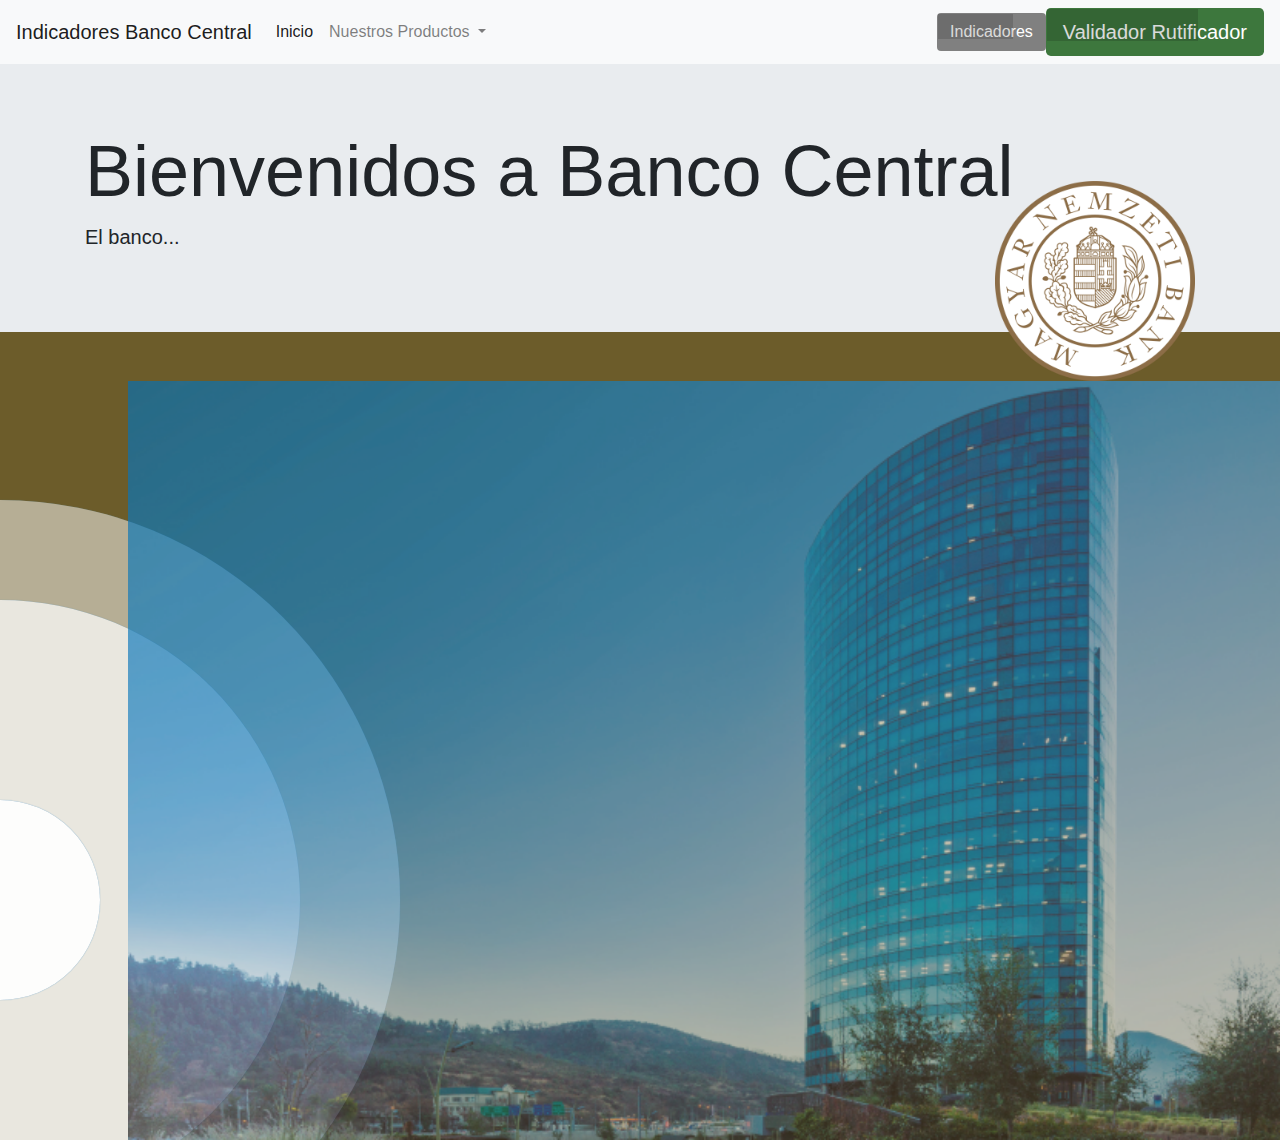
<file: index.html>
<!DOCTYPE html>

<head>
  <meta charset="utf-8" />
  <meta name="viewport" content="width=device-width, initial-scale=1.0">
  <title>Indicadores de Banco Central - Inicio</title>
  <!--CSS & JQuery-->
  <link rel="stylesheet" href="https://cdn.jsdelivr.net/npm/bootstrap@4.6.0/dist/css/bootstrap.min.css">
  <script src="https://code.jquery.com/jquery-3.5.1.min.js"></script>
  <script src="https://cdn.jsdelivr.net/npm/bootstrap@4.6.0/dist/js/bootstrap.bundle.min.js"></script>
  <link rel="icon" href="img/Santanber.png" type="image/png" />

  <!--CSS para estilos de sitio-->
  <link rel="stylesheet" media="all" href="css/estilo.css" />
  <link rel="stylesheet" href="css/bg.css">
  

</head>

<body>

  <!--Background-->
  <div class='ripple-background'>
    <div class='circle xxlarge shade1'></div>
    <div class='circle xlarge shade2'></div>
    <div class='circle large shade3'></div>
    <div class='circle mediun shade4'></div>
    <div class='circle small shade5'></div>
  </div>

  <!--Navbar-->
  <header class="header">
    <nav class="navbar navbar-expand-lg navbar-light bg-light">
      <a class="navbar-brand" href="#">Indicadores Banco Central</a>
      <button class="navbar-toggler" type="button" data-toggle="collapse" data-target="#navbarSupportedContent"
        aria-controls="navbarSupportedContent" aria-expanded="false" aria-label="Toggle navigation">
        <span class="navbar-toggler-icon"></span>
      </button>

      <div class="collapse navbar-collapse" id="navbarSupportedContent">
        <ul class="navbar-nav mr-auto">
          <li class="nav-item active">
            <a class="nav-link" href="index.html">Inicio <span class="sr-only"></span></a>
          </li>

          <li class="nav-item dropdown">
            <a class="nav-link dropdown-toggle" href="#" id="navbarDropdown" role="button" data-toggle="dropdown"
              aria-haspopup="true" aria-expanded="false">
              Nuestros Productos
            </a>
          </li>

        </ul>
        <form class="form-inline my-2 my-lg-0 ">
          <a class="btn btn-three  btn-gris fuenteblanca" href="Indicadores.html">Indicadores</a>
          <a class="btn btn-verde btn-three fuenteblanca btn-lg" href="registro.html"> Validador Rutificador</a>

        </form>
      </div>
    </nav>
  </header>

  <!--Fin navbar-->

  <!-- Contenido-->
  <div>
    <div class="jumbotron jumbotron-fluid ">
      <div class="container">
        <h1 class="display-3">Bienvenidos a Banco Central <img class="logo" src="img/Santanber.png" style="max-width: 200px;
          max-height: 200px; float:right; margin-top: -3%;"> </h1>
        <p class="lead">El banco... </p>

      </div>
    </div>
  </div>
  <div>
    <img src="img/fondobanco.png" style="opacity: 70%; width: 90%; height: 90%; position: relative; margin-left: 5%;"
      class="opacidad escalado derecha">

  </div>

  <footer>
    <div class="bg-footer">
      <br>
      <br>
    </div>
  </footer>
  <!-- Fin contenido-->


</body>

<script src="js/funciones.js"></script>

</html>
</file>
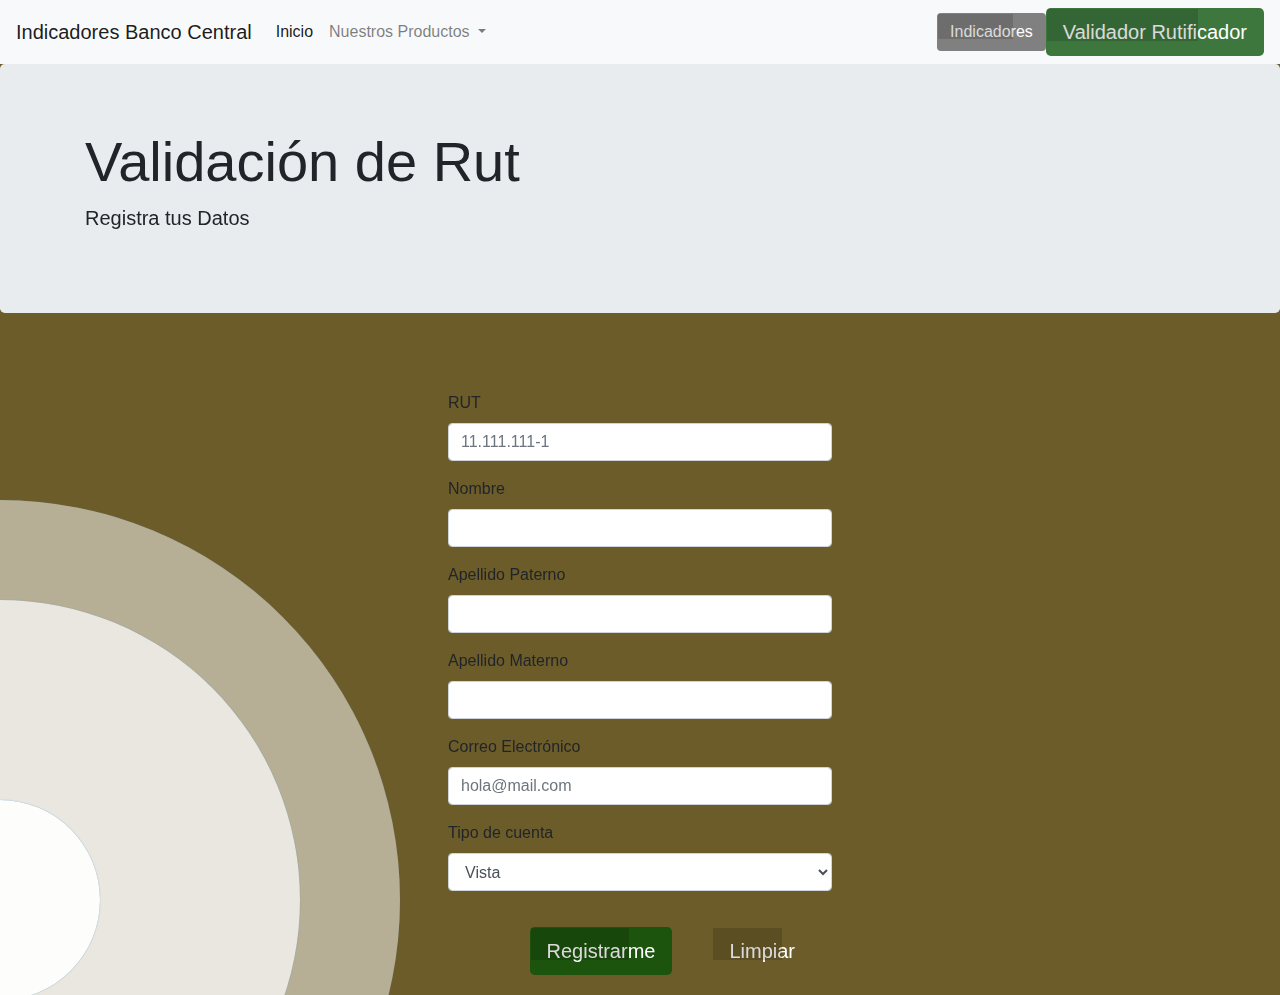
<file: registro.html>
<!DOCTYPE html>

<head>
  <meta charset="utf-8" />
  <meta name="viewport" content="width=device-width, initial-scale=1.0">
  <title>Indicadores de Banco Central - Registro</title>
  <!--CSS & JQuery-->
  <link rel="stylesheet" href="https://cdn.jsdelivr.net/npm/bootstrap@4.6.0/dist/css/bootstrap.min.css">
  <script src="https://code.jquery.com/jquery-3.5.1.min.js"></script>
  <link rel="icon" href="img/Santanber.png" type="image/png" />
  <script src="https://cdn.jsdelivr.net/npm/bootstrap@4.6.0/dist/js/bootstrap.bundle.min.js"></script>

  <!--CSS para estilos de sitio-->
  <link rel="stylesheet" type="text/css" href="css/estilo.css" />
  <link rel="stylesheet" media="all" href="css/bg.css" />


</head>

<body>
  <!--Background-->
  <div class='ripple-background'>
    <div class='circle xxlarge shade1'></div>
    <div class='circle xlarge shade2'></div>
    <div class='circle large shade3'></div>
    <div class='circle mediun shade4'></div>
    <div class='circle small shade5'></div>
  </div>

  <!--Navbar-->
  <header class="header">
    <nav class="navbar navbar-expand-lg navbar-light bg-light" style="z-index: 100;">
      <a class="navbar-brand" href="#">Indicadores Banco Central</a>
      <button class="navbar-toggler" type="button" data-toggle="collapse" data-target="#navbarSupportedContent"
        aria-controls="navbarSupportedContent" aria-expanded="false" aria-label="Toggle navigation">
        <span class="navbar-toggler-icon"></span>
      </button>

      <div class="collapse navbar-collapse" id="navbarSupportedContent">
        <ul class="navbar-nav mr-auto">
          <li class="nav-item active">
            <a class="nav-link" href="index.html">Inicio <span class="sr-only"></span></a>
          </li>

          <li class="nav-item dropdown">
            <a class="nav-link dropdown-toggle" href="#" id="navbarDropdown" role="button" data-toggle="dropdown"
              aria-haspopup="true" aria-expanded="false">
              Nuestros Productos
            </a>
          </li>

        </ul>
        <form class="form-inline my-2 my-lg-0 ">
          <a class="btn btn-three  btn-gris fuenteblanca" href="Indicadores.html">Indicadores</a>
          <button class="btn btn-verde btn-three fuenteblanca btn-lg" type="submit">Validador Rutificador</button>
        </form>
      </div>
    </nav>
  </header>

  <!--Fin navbar-->
  <!--titulo sitio-->
  <div>
    <div class="jumbotron">
      <div class="container">
        <h1 class="display-4">Validación de Rut </h1>
        <p class="lead">Registra tus Datos </p>
      </div>
    </div>

  </div>
  <!-- Contenido-->

  <!--Toast-->
  <div class="centrado">
    <div class="toast">
      <div class="toast-header fixed-top" data-dimiss="toast">
        <div class="rounded mr-2" style="height: 35px;width: 40px;"></div>
        <strong class="mr-auto fuenteblanca "> <img src="iconos/icons8_ok_50px_1.png">Registro Correcto!</strong>
        <small>Hace 2 segundos</small>
        <button type="button" class="ml-2 mb-1 close" data-dismiss="toast">
          <span aria-hidden="true">&times;</span>
        </button>
      </div>
    </div>


    <!--fin toast-->


    <form style="margin-left: 25%; width: 50%;">
      <div class="form-group ">
        <label class="fuenteblanca">RUT</label>
        <input type="text" class="form-control" id="txt_rut" placeholder="11.111.111-1">

      </div>
      <div class="form-group">
        <label>Nombre</label>
        <input type="text" class="form-control" id="txt_nombre">
      </div>
      <div class="form-group">
        <label>Apellido Paterno</label>
        <input type="text" class="form-control" id="txt_appaterno">
      </div>
      <div class="form-group">
        <label>Apellido Materno</label>
        <input type="text" class="form-control" id="txt_apmaterno">
      </div>
      <div class="form-group">
        <div class="form-group">
          <label>Correo Electrónico</label>
          <input type="email" class="form-control" id="txt_correo" placeholder="hola@mail.com">
        </div>

        <div class="form-group">
          <label>Tipo de cuenta</label>
          <select class="form-control" id="txt_cuenta">
            <option>Vista</option>
            <option>Corriente</option>
            <option>Ahorro</option>
          </select>
        </div>

        <strong>
          <ul id="errores" style="color: red;">

          </ul>
        </strong>
        <button type="button" class="btn btn-three btn-lg fuenteblanca derecha" style="margin:20px"
          id="btn_limpiar">Limpiar</button>
          
        <button type="button" class="btn btn-three btn-lg btn-verde fuenteblanca derecha" onclick=setTimeout(mensaje,2000) style="margin:20px;" id="btn_registro">Registrarme</button>

    </form>

    <footer>
      <div class="bg-footer">
        <br>
        <br>
      </div>
    </footer>
    <!-- Fin contenido-->
</body>

<script src="js/funciones.js"></script>

</html>
</file>
<file: css/estilo.css>
body{
	background-color: #6c5c2a;
}
.div-formulario {
    width: 35%;  
    text-align: center;  
    margin-left: 7%;
    background-image : url('../img/eco.jpg');
    height: 713px;
    color: aliceblue;
    
}

.clima{
    text-align: center;
    background-image : url('../img/clima.jpg');
   opacity: 90%;
    margin-left: 3%;
    margin-right: 3%;
    
}
#listaClimas{
    color:black;
    background-color: rgba(212, 212, 212, 0.475);
   
}

  
.fuentenegra{
    font:black!important;
  }
  
.fuenteblanca{
    font:white!important;
  }
  
.btn-verde{
    background-color: rgba(5, 80, 5, 0.774);
  }
  
.btn-gris{
    background-color: gray;
}
.centrado{
    margin-top: 5%;
    padding-left: 20%;
    padding-right: 20%;
}
/* .opacidad{
    opacity: 1%;
} */

.escalado{
    max-width:100%;
    max-height: 100%;
}
.derecha{
    float:right
}
#label{
    font:white!important;
}



/******Botones**************/

@import 'https://fonts.googleapis.com/css?family=Open+Sans+Condensed:300';



div[class*=box] {
	height: 50%;
	width: 100%; 
  align-items: center;
 
}

.box-1 { background-color: #FF6766; }
.box-2 { background-color: #3C3C3C; }
.box-3 { background-color: #130f016b; }



/* 
========================
      BUTTON ONE
========================
*/
.btn-one {
	color: rgb(187, 187, 187);
	transition: all 0.3s;
	position: relative;
}
.btn-one span {
	transition: all 0.3s;
}
.btn-one::before {
	content: '';
	position: absolute;
	bottom: 0;
	left: 0;
	width: 100%;
	height: 100%;
	z-index: 1;
	opacity: 0;
	transition: all 0.3s;
	border-top-width: 1px;
	border-bottom-width: 1px;
	border-top-style: solid;
	border-bottom-style: solid;
	border-top-color: rgba(255,255,255,0.5);
	border-bottom-color: rgba(255,255,255,0.5);
	transform: scale(0.1, 1);
}
.btn-one:hover span {
	letter-spacing: 2px;
}
.btn-one:hover::before {
	opacity: 1;	
	transform: scale(1, 1);	
}
.btn-one::after {
	content: '';
	position: absolute;
	bottom: 0;
	left: 0;
	width: 100%;
	height: 100%;
	z-index: 1;
	transition: all 0.3s;
	background-color: rgba(255,255,255,0.1);
}
.btn-one:hover::after {
	opacity: 0;	
	transform: scale(0.1, 1);
}


/* 
========================
      BUTTON TWO
========================
*/
.btn-two {
	color: rgb(63, 54, 54);
	transition: all 0.5s;
	position: relative;	;
  margin-bottom: 20px;
}
.btn-two span {
	z-index: 2;	
	display: block;
	position: absolute;
	width: 100%;
	height: 100%;	
}
.btn-two::before {
	content: '';
	position: absolute;
	top: 0;
	left: 0;
	width: 100%;
	height: 100%;
	z-index: 1;
	transition: all 0.5s;
	border: 1px solid rgba(255,255,255,0.2);
	background-color: solid rgba(126, 79, 10, 0.644);
}
.btn-two::after {
	content: '';
	position: absolute;
	top: 0;
	left: 0;
	width: 100%;
	height: 100%;
	z-index: 1;
  opacity: 0.2;
	transition: all 0.5s;
	border: 1px solid rgba(255,255,255,0.2);
	background-color: rgba(148, 4, 4, 0.1);
}
.btn-two:hover::before {
  transform: rotate(-30deg);
  background-color: rgba(255,255,255,0);
}
.btn-two:hover::after {
  transform: rotate(30deg);
  background-color: rgba(228, 151, 7, 0.822);
}


/* 
========================
      BUTTON THREE
========================
*/
.btn-three {
	color: rgb(255, 255, 255);
	transition: all 0.5s;
	position: relative;
}
.btn-three::before {
	content: '';
	position: absolute;
	top: 0;
	left: 0;
	width: 70%;
	height: 70%;
	z-index: 1;

	background-color: rgba(2, 1, 1, 0.144);
	transition: all 0.3s;
}
.btn-three:hover::before {
	opacity: 0 ;
	transform: scale(0.5,0.5);
}
.btn-three::after {
	content: '';
	position: absolute;
	top: 0;
	left: 0;
	width: 70%;
	height: 70%;
	z-index: 1;
	opacity: 0;
	transition: all 0.3s;
    background-color: rgba(0, 0, 0, 0.11);
	border: 1px solid rgba(255,255,255,0.5);
	transform: scale(1.2,1.2);
  font-weight: bold!important;
}
.btn-three:hover::after {
	opacity: 1;
	transform: scale(1,1);
}

.bg-footer{
	background-color: #6c5c2a;
    /* background-color: rgb(57, 57, 73); */
    height: 200%;
    width: 200%;
}
</file>
<file: css/bg.css>
/**************Fondo*********************/
/* 
body{
    background: #a15f07bd;
  }
   */
  
  .circle{
    position: fixed;
    border-radius: 50%;
    background: white;
    animation: ripple 15s infinite;
    box-shadow: 0px 0px 1px 0px #508fb9;
    z-index: -1;
  }
  
  .small{
    width: 200px;
    height: 200px;
    left: -100px;
    bottom: -100px;
  }
  
  .medium{
    width: 400px;
    height: 400px;
    left: -200px;
    bottom: -200px;
  }
  
  .large{
    width: 600px;
    height: 600px;
    left: -300px;
    bottom: -300px;
  }
  
  .xlarge{
    width: 800px;
    height: 800px;
    left: -400px;
    bottom: -400px;
  }
  
  .xxlarge{
    width: 500px;
    height: 500px;
    left: -500px;
    bottom: -500px;
  }
  
  .shade1{
    opacity: 0.2;
  }
  .shade2{
    opacity: 0.5;
  }
  
  .shade3{
    opacity: 0.7;
  }
  
  .shade4{
    opacity: 0.8;
  }
  
  .shade5{
    opacity: 0.9;
  }
  
  @keyframes ripple{
    0%{
      transform: scale(0.8);
    }
    
    50%{
      transform: scale(1.2);
    }
    
    100%{
      transform: scale(0.8);
    }
  }
</file>
